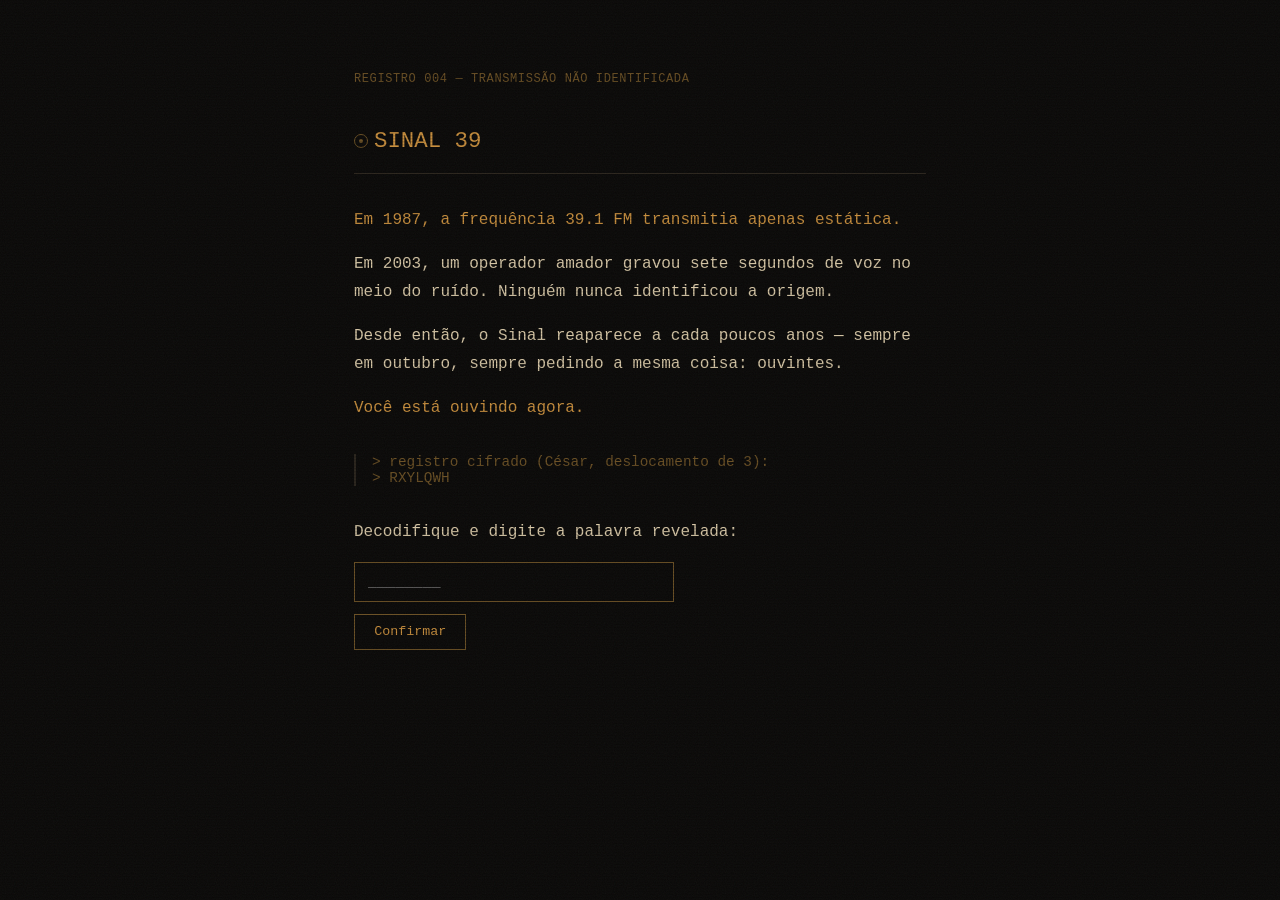
<file: index.html>
<!DOCTYPE html>
<html lang="pt-br">
<head>
  <meta charset="UTF-8">
  <title>SINAL 39</title>
  <meta name="viewport" content="width=device-width, initial-scale=1.0">
  <meta name="build-freq" content="3037">
  <link rel="stylesheet" href="style.css">
  <!--
    eco de uma thread antiga, arquivada por precaução: /eco.html
  -->
</head>
<body>
  <main>
    <div class="timestamp">REGISTRO 004 — TRANSMISSÃO NÃO IDENTIFICADA</div>

    <h1><span class="glyph"></span>SINAL 39</h1>

    <p class="system">Em 1987, a frequência 39.1 FM transmitia apenas estática.</p>
    <p>Em 2003, um operador amador gravou sete segundos de voz no meio do ruído. Ninguém nunca identificou a origem.</p>
    <p>Desde então, o Sinal reaparece a cada poucos anos — sempre em outubro, sempre pedindo a mesma coisa: ouvintes.</p>
    <p class="system">Você está ouvindo agora.</p>

    <div class="log">
      &gt; registro cifrado (César, deslocamento de 3):<br>
      &gt; RXYLQWH
    </div>

    <p>Decodifique e digite a palavra revelada:</p>
    <input type="text" id="palavra1" placeholder="________" maxlength="12">
    <br>
    <button onclick="verificarFase1()">Confirmar</button>
    <div class="error-msg" id="erroFase1"></div>

    <div id="linkFase2" class="hidden-note">
      <p class="system">Correto. A transmissão continua em outra frequência.</p>
      <p><a href="ouvinte.html" style="color: var(--phosphor);">→ ouvinte.html</a></p>
    </div>
  </main>

  <script>
    const PALAVRA1_CORRETA = "OUVINTE";

    function verificarFase1() {
      const valor = document.getElementById("palavra1").value.trim().toUpperCase();
      const erro = document.getElementById("erroFase1");
      const link = document.getElementById("linkFase2");

      if (valor === PALAVRA1_CORRETA) {
        erro.textContent = "";
        link.style.display = "block";
      } else {
        erro.textContent = "não é essa palavra.";
        link.style.display = "none";
      }
    }
  </script>
</body>
</html>
</file>
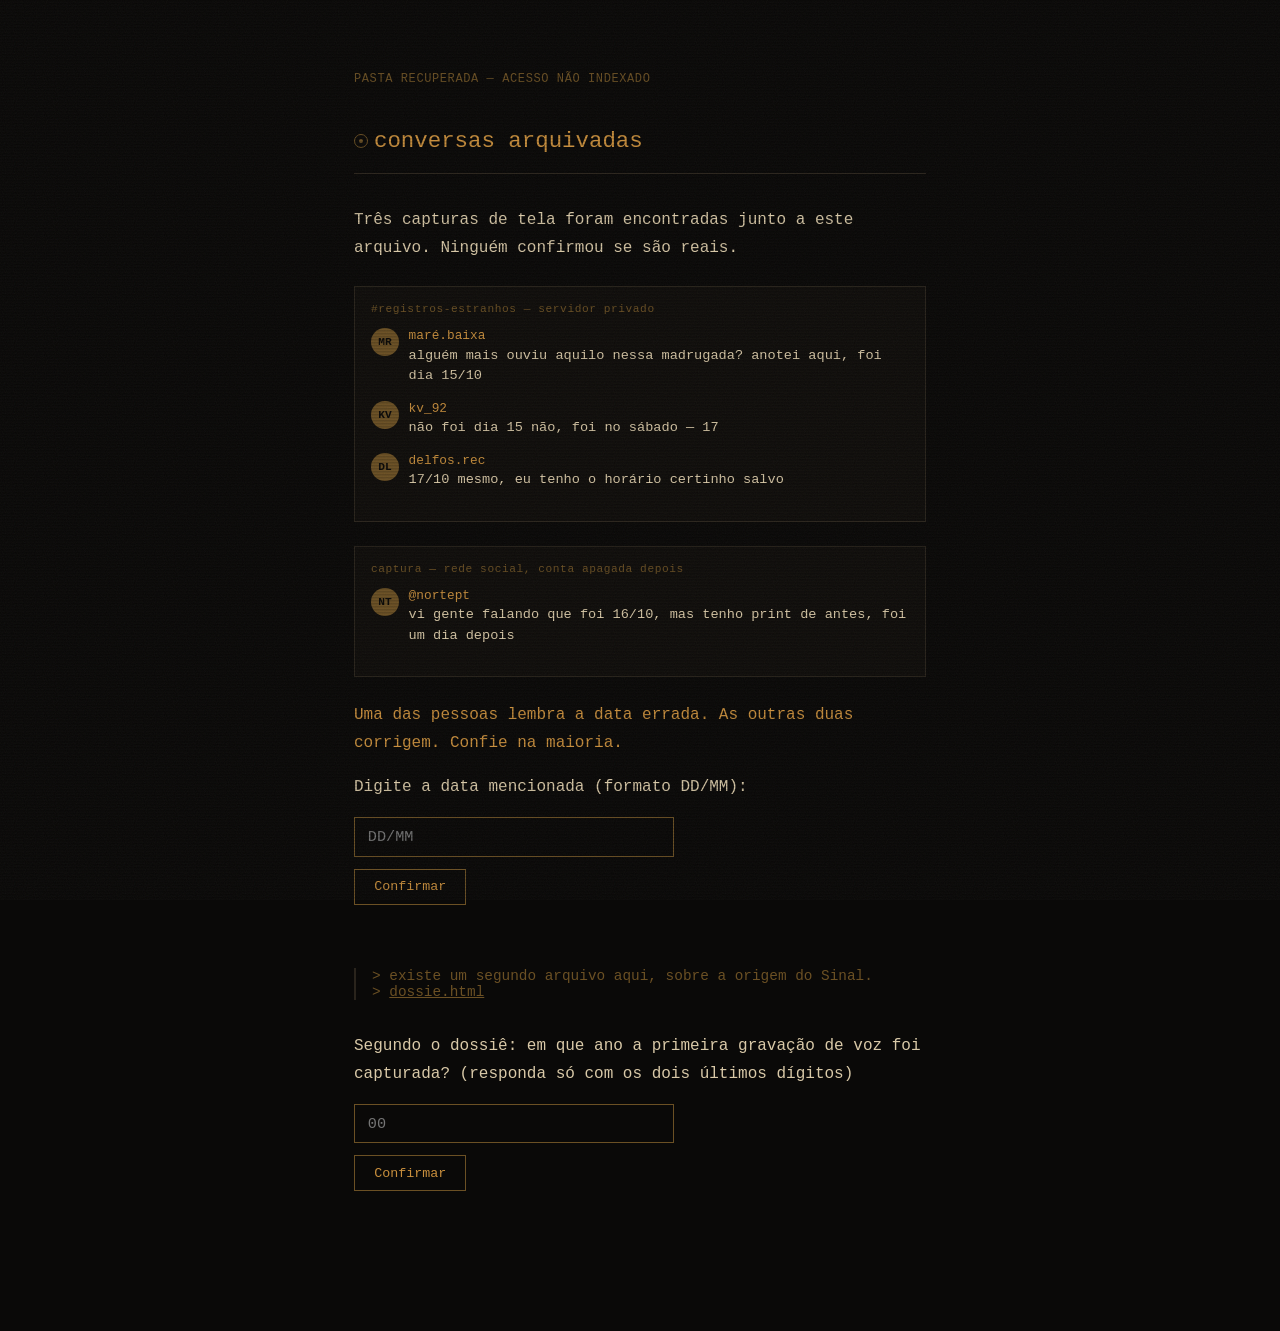
<file: arquivo-antigo/index.html>
<!DOCTYPE html>
<html lang="pt-br">
<head>
  <meta charset="UTF-8">
  <title>SINAL 39 — ARQUIVO ANTIGO</title>
  <meta name="viewport" content="width=device-width, initial-scale=1.0">
  <link rel="stylesheet" href="../style.css">
</head>
<body>
  <main>
    <div class="timestamp">PASTA RECUPERADA — ACESSO NÃO INDEXADO</div>

    <h1><span class="glyph"></span>conversas arquivadas</h1>

    <p>Três capturas de tela foram encontradas junto a este arquivo. Ninguém confirmou se são reais.</p>

    <div class="chat">
      <div class="chat-label">#registros-estranhos — servidor privado</div>
      <div class="msg">
        <div class="avatar">MR</div>
        <div class="msg-body">
          <div class="msg-name">maré.baixa</div>
          <div class="msg-text">alguém mais ouviu aquilo nessa madrugada? anotei aqui, foi dia 15/10</div>
        </div>
      </div>
      <div class="msg">
        <div class="avatar">KV</div>
        <div class="msg-body">
          <div class="msg-name">kv_92</div>
          <div class="msg-text">não foi dia 15 não, foi no sábado — 17</div>
        </div>
      </div>
      <div class="msg">
        <div class="avatar">DL</div>
        <div class="msg-body">
          <div class="msg-name">delfos.rec</div>
          <div class="msg-text">17/10 mesmo, eu tenho o horário certinho salvo</div>
        </div>
      </div>
    </div>

    <div class="chat">
      <div class="chat-label">captura — rede social, conta apagada depois</div>
      <div class="msg">
        <div class="avatar">NT</div>
        <div class="msg-body">
          <div class="msg-name">@nortept</div>
          <div class="msg-text">vi gente falando que foi 16/10, mas tenho print de antes, foi um dia depois</div>
        </div>
      </div>
    </div>

    <p class="system">Uma das pessoas lembra a data errada. As outras duas corrigem. Confie na maioria.</p>

    <p>Digite a data mencionada (formato DD/MM):</p>
    <input type="text" id="senha" placeholder="DD/MM" maxlength="5">
    <br>
    <button onclick="verificar()">Confirmar</button>
    <div class="error-msg" id="erro"></div>

    <div id="revelado" class="hidden-note">
      <p class="system">A data estava certa. O sinal continua.</p>
      <p><a href="../final.html" style="color: var(--phosphor);">→ ir para o registro final</a></p>
    </div>

    <div class="log">
      &gt; existe um segundo arquivo aqui, sobre a origem do Sinal.<br>
      &gt; <a href="../dossie.html" style="color: var(--phosphor-dim);">dossie.html</a>
    </div>

    <p>Segundo o dossiê: em que ano a primeira gravação de voz foi capturada? (responda só com os dois últimos dígitos)</p>
    <input type="text" id="riddle" placeholder="00" maxlength="2">
    <br>
    <button onclick="verificarRiddle()">Confirmar</button>
    <div class="error-msg" id="erroRiddle"></div>
    <div id="fragmentoC" class="hidden-note">
      <p class="system">Fragmento C registrado: <b>03</b></p>
    </div>
  </main>

  <script>
    // TROQUE "17/10" pela data que você definiu na Fase 4 do seu design.
    const SENHA_CORRETA = "17/10";

    function verificar() {
      const valor = document.getElementById("senha").value.trim();
      const erro = document.getElementById("erro");
      const revelado = document.getElementById("revelado");

      if (valor === SENHA_CORRETA) {
        erro.textContent = "";
        revelado.style.display = "block";
      } else {
        erro.textContent = "data incorreta. ouça de novo.";
        revelado.style.display = "none";
      }
    }

    const RIDDLE_CORRETO = "03";

    function verificarRiddle() {
      const valor = document.getElementById("riddle").value.trim();
      const erro = document.getElementById("erroRiddle");
      const frag = document.getElementById("fragmentoC");

      if (valor === RIDDLE_CORRETO) {
        erro.textContent = "";
        frag.style.display = "block";
      } else {
        erro.textContent = "não é isso. releia o dossiê.";
        frag.style.display = "none";
      }
    }
  </script>
</body>
</html>
</file>
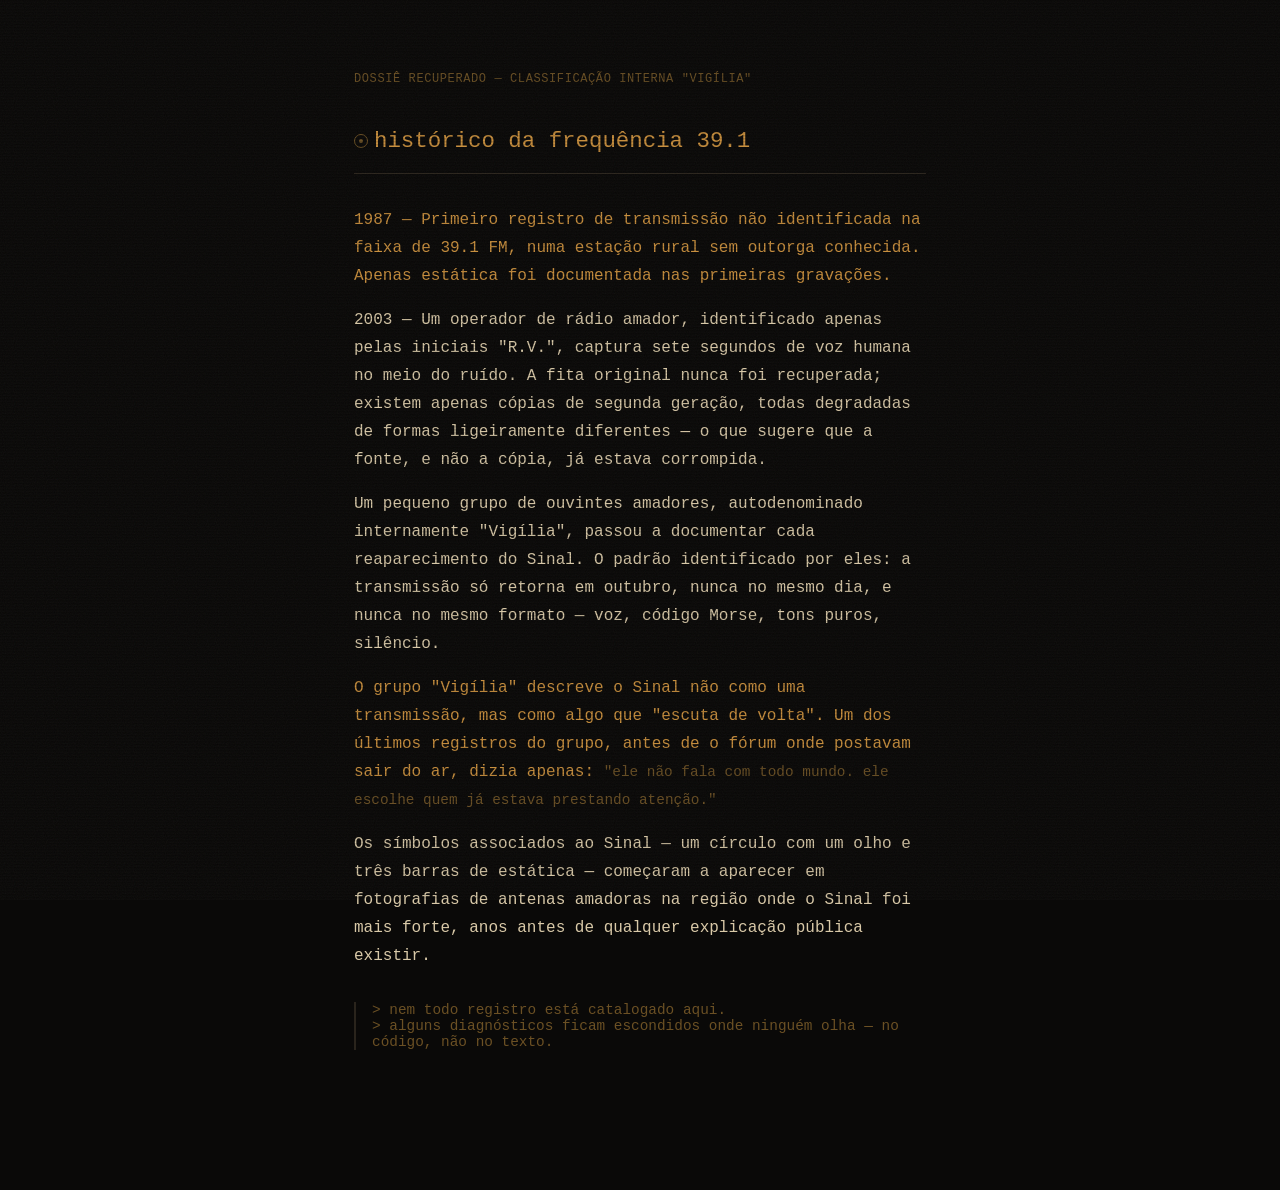
<file: dossie.html>
<!DOCTYPE html>
<html lang="pt-br">
<head>
  <meta charset="UTF-8">
  <title>SINAL 39 — DOSSIÊ</title>
  <meta name="viewport" content="width=device-width, initial-scale=1.0">
  <link rel="stylesheet" href="style.css">
</head>
<body>
  <main>
    <div class="timestamp">DOSSIÊ RECUPERADO — CLASSIFICAÇÃO INTERNA "VIGÍLIA"</div>

    <h1><span class="glyph"></span>histórico da frequência 39.1</h1>

    <p class="system">1987 — Primeiro registro de transmissão não identificada na faixa de 39.1 FM, numa estação rural sem outorga conhecida. Apenas estática foi documentada nas primeiras gravações.</p>

    <p>2003 — Um operador de rádio amador, identificado apenas pelas iniciais "R.V.", captura sete segundos de voz humana no meio do ruído. A fita original nunca foi recuperada; existem apenas cópias de segunda geração, todas degradadas de formas ligeiramente diferentes — o que sugere que a fonte, e não a cópia, já estava corrompida.</p>

    <p>Um pequeno grupo de ouvintes amadores, autodenominado internamente "Vigília", passou a documentar cada reaparecimento do Sinal. O padrão identificado por eles: a transmissão só retorna em outubro, nunca no mesmo dia, e nunca no mesmo formato — voz, código Morse, tons puros, silêncio.</p>

    <p class="system">O grupo "Vigília" descreve o Sinal não como uma transmissão, mas como algo que "escuta de volta". Um dos últimos registros do grupo, antes de o fórum onde postavam sair do ar, dizia apenas: <span class="log" style="margin:0; display:inline; border:none; padding:0;">"ele não fala com todo mundo. ele escolhe quem já estava prestando atenção."</span></p>

    <p>Os símbolos associados ao Sinal — um círculo com um olho e três barras de estática — começaram a aparecer em fotografias de antenas amadoras na região onde o Sinal foi mais forte, anos antes de qualquer explicação pública existir.</p>

    <div class="log">
      &gt; nem todo registro está catalogado aqui.<br>
      &gt; alguns diagnósticos ficam escondidos onde ninguém olha — no código, não no texto.
    </div>
  </main>
</body>
</html>
</file>
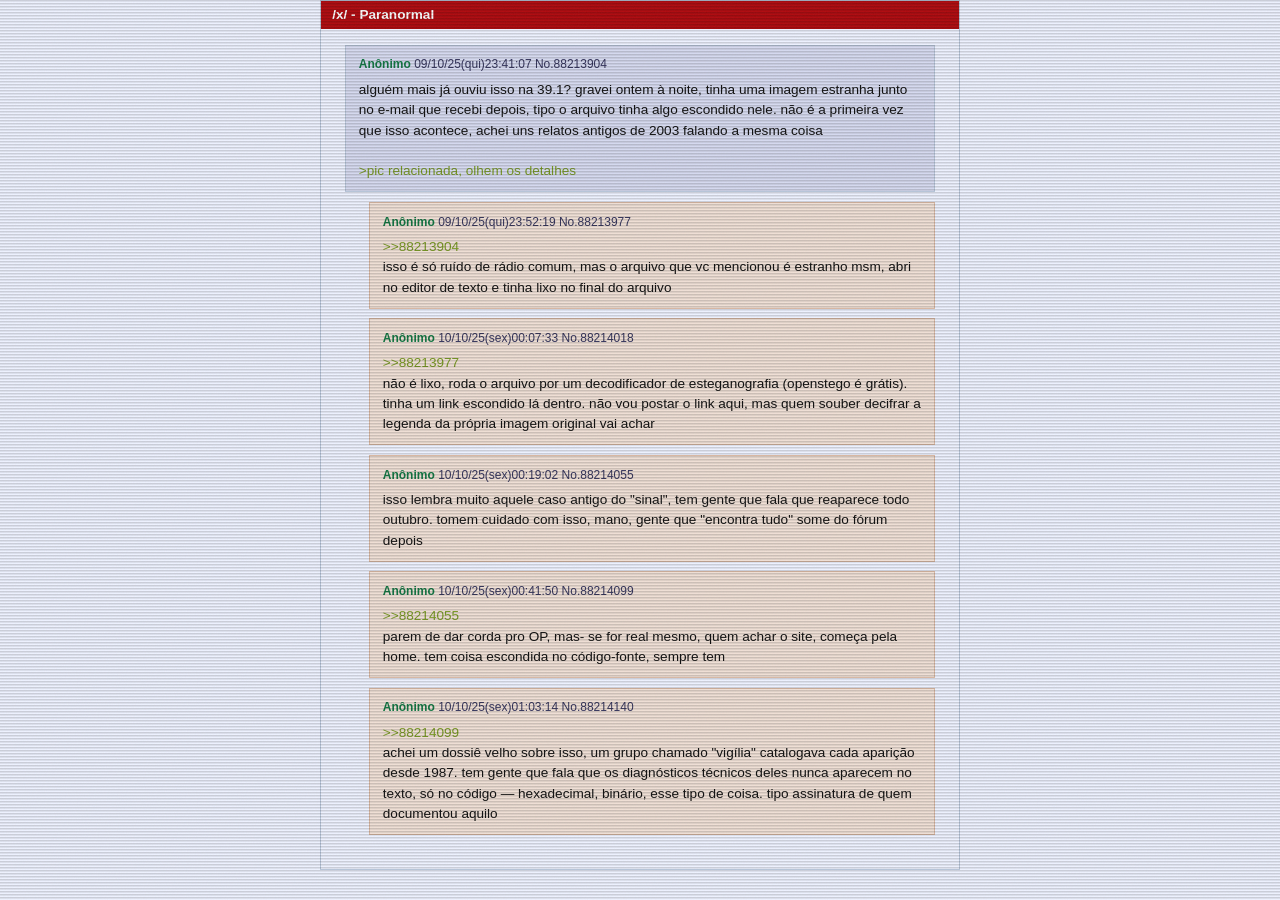
<file: eco.html>
<!DOCTYPE html>
<html lang="pt-br">
<head>
  <meta charset="UTF-8">
  <title>/x/ - Paranormal</title>
  <meta name="viewport" content="width=device-width, initial-scale=1.0">
  <link rel="stylesheet" href="style.css">
</head>
<body style="background:#eef2ff;">
  <main class="board" style="max-width:640px;">
    <div class="board-bar">/x/ - Paranormal</div>

    <div class="op-post">
      <div class="post-meta"><b>Anônimo</b> 09/10/25(qui)23:41:07 No.88213904</div>
      alguém mais já ouviu isso na 39.1? gravei ontem à noite, tinha uma imagem estranha junto no e-mail que recebi depois, tipo o arquivo tinha algo escondido nele. não é a primeira vez que isso acontece, achei uns relatos antigos de 2003 falando a mesma coisa<br><br>
      <span class="greentext">&gt;pic relacionada, olhem os detalhes</span>
    </div>

    <div class="reply">
      <div class="post-meta"><b>Anônimo</b> 09/10/25(qui)23:52:19 No.88213977</div>
      <span class="greentext">&gt;&gt;88213904</span><br>
      isso é só ruído de rádio comum, mas o arquivo que vc mencionou é estranho msm, abri no editor de texto e tinha lixo no final do arquivo
    </div>

    <div class="reply">
      <div class="post-meta"><b>Anônimo</b> 10/10/25(sex)00:07:33 No.88214018</div>
      <span class="greentext">&gt;&gt;88213977</span><br>
      não é lixo, roda o arquivo por um decodificador de esteganografia (openstego é grátis). tinha um link escondido lá dentro. não vou postar o link aqui, mas quem souber decifrar a legenda da própria imagem original vai achar
    </div>

    <div class="reply">
      <div class="post-meta"><b>Anônimo</b> 10/10/25(sex)00:19:02 No.88214055</div>
      isso lembra muito aquele caso antigo do "sinal", tem gente que fala que reaparece todo outubro. tomem cuidado com isso, mano, gente que "encontra tudo" some do fórum depois
    </div>

    <div class="reply">
      <div class="post-meta"><b>Anônimo</b> 10/10/25(sex)00:41:50 No.88214099</div>
      <span class="greentext">&gt;&gt;88214055</span><br>
      parem de dar corda pro OP, mas- se for real mesmo, quem achar o site, começa pela home. tem coisa escondida no código-fonte, sempre tem
    </div>
    <div class="reply">
      <div class="post-meta"><b>Anônimo</b> 10/10/25(sex)01:03:14 No.88214140</div>
      <span class="greentext">&gt;&gt;88214099</span><br>
      achei um dossiê velho sobre isso, um grupo chamado "vigília" catalogava cada aparição desde 1987. tem gente que fala que os diagnósticos técnicos deles nunca aparecem no texto, só no código — hexadecimal, binário, esse tipo de coisa. tipo assinatura de quem documentou aquilo
    </div>

  </main>
</body>
</html>
</file>
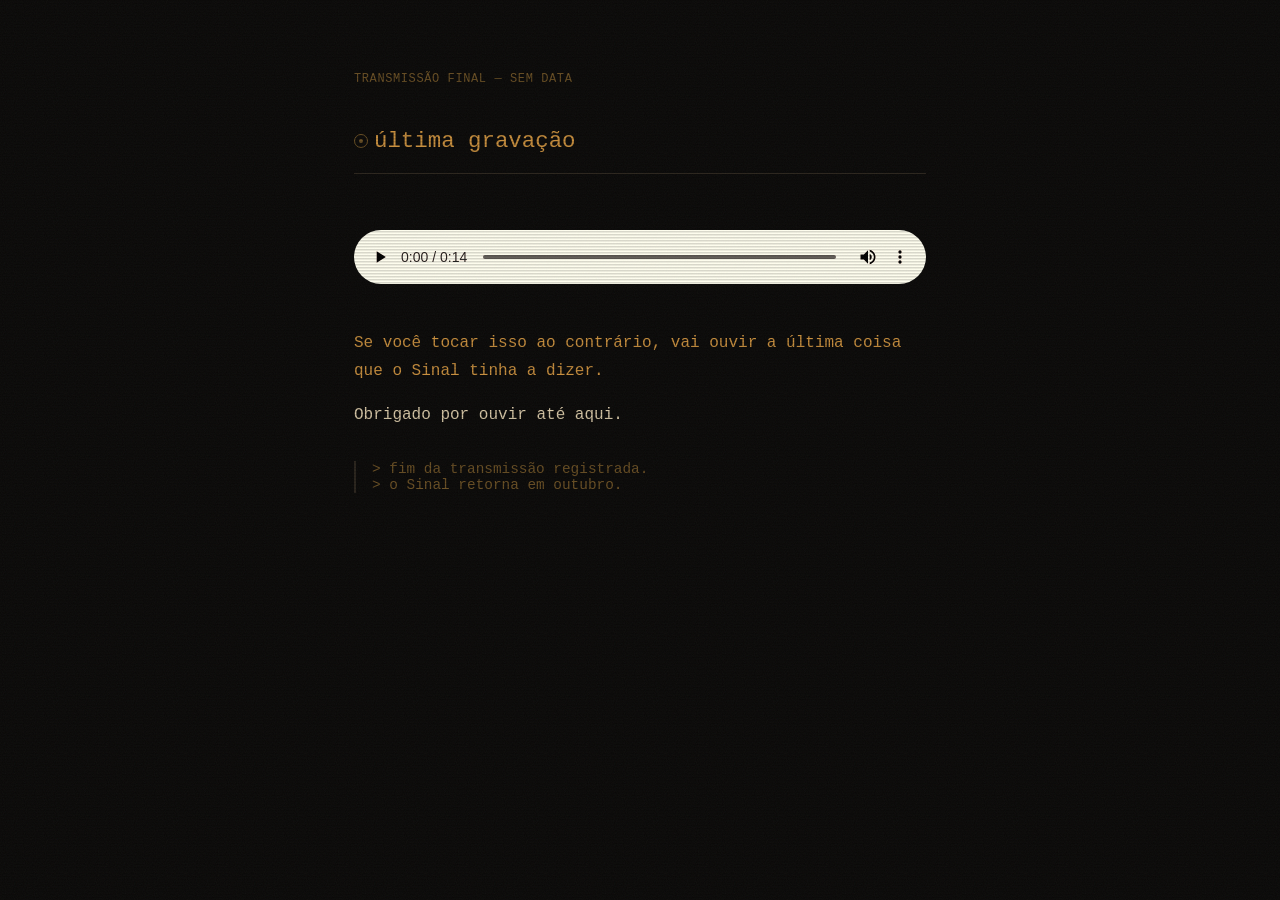
<file: final.html>
<!DOCTYPE html>
<html lang="pt-br">
<head>
  <meta charset="UTF-8">
  <title>SINAL 39 — TRANSMISSÃO FINAL</title>
  <meta name="viewport" content="width=device-width, initial-scale=1.0">
  <link rel="stylesheet" href="style.css">
</head>
<body>
  <main>
    <div class="timestamp">TRANSMISSÃO FINAL — SEM DATA</div>

    <h1><span class="glyph"></span>última gravação</h1>

    <!-- TROQUE por um vídeo/áudio curto estilo found-footage: ruído de VHS,
         cortes bruscos, 1 frame subliminar do símbolo do Ouvinte, e no final
         uma frase gravada AO CONTRÁRIO (backmasking) que revela o encerramento. -->
    <audio controls>
      <source src="assets/registro-final.mp3" type="audio/mpeg">
      Seu navegador não suporta áudio.
    </audio>

    <p class="system">Se você tocar isso ao contrário, vai ouvir a última coisa que o Sinal tinha a dizer.</p>

    <p>Obrigado por ouvir até aqui.</p>

    <div class="log">
      &gt; fim da transmissão registrada.<br>
      &gt; o Sinal retorna em outubro.
    </div>
  </main>
</body>
</html>
</file>
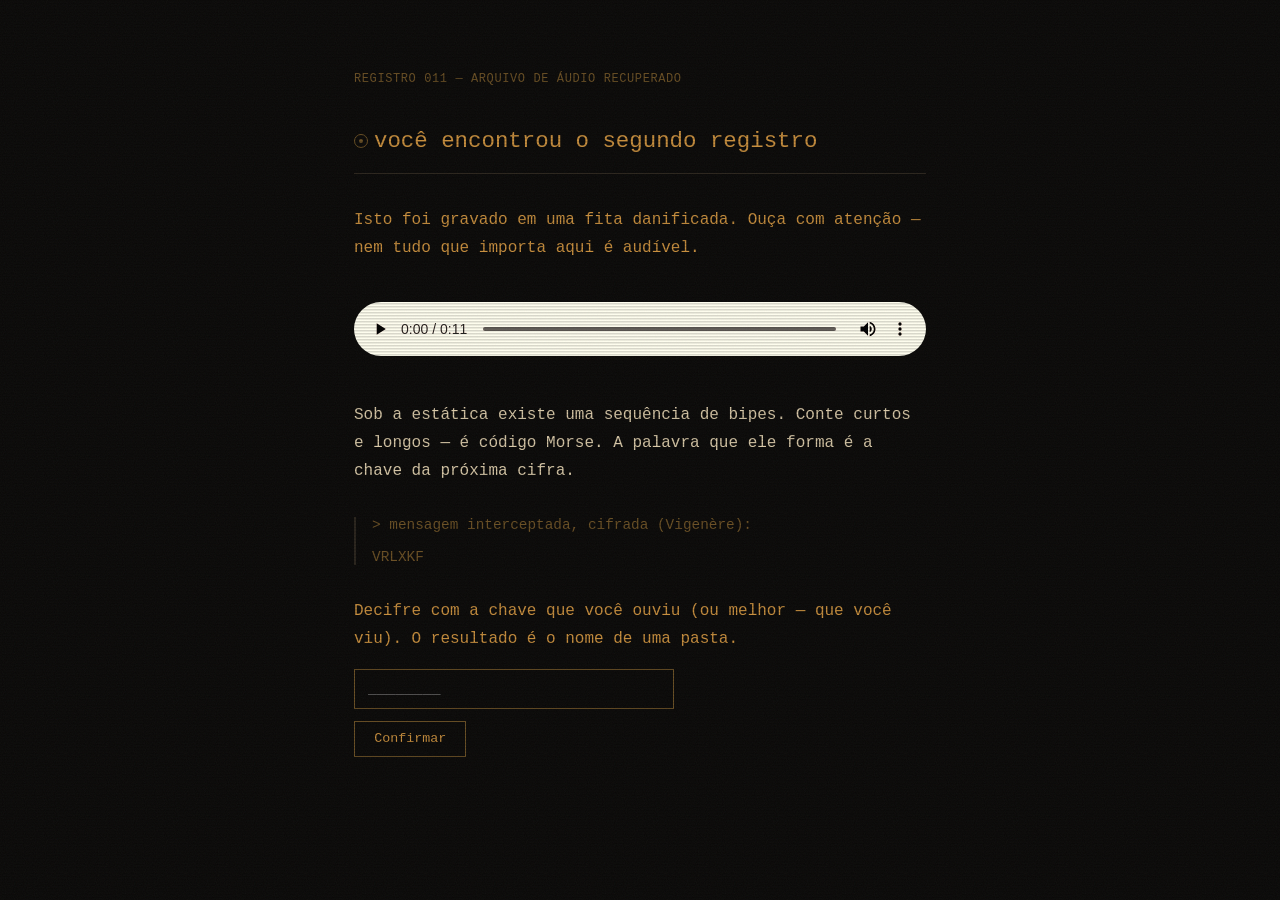
<file: ouvinte.html>
<!DOCTYPE html>
<html lang="pt-br">
<head>
  <meta charset="UTF-8">
  <title>SINAL 39 — REGISTRO 011</title>
  <meta name="viewport" content="width=device-width, initial-scale=1.0">
  <link rel="stylesheet" href="style.css">
</head>
<body>
  <main>
    <div class="timestamp">REGISTRO 011 — ARQUIVO DE ÁUDIO RECUPERADO</div>

    <h1><span class="glyph"></span>você encontrou o segundo registro</h1>

    <p class="system">Isto foi gravado em uma fita danificada. Ouça com atenção — nem tudo que importa aqui é audível.</p>

    <!-- diag: 00110001 00110100 -->
    <audio controls>
      <source src="assets/registro-011.mp3" type="audio/mpeg">
      Seu navegador não suporta áudio.
    </audio>

    <p>Sob a estática existe uma sequência de bipes. Conte curtos e longos — é código Morse. A palavra que ele forma é a chave da próxima cifra.</p>

    <div class="log">
      &gt; mensagem interceptada, cifrada (Vigenère):<br><br>
      VRLXKF
    </div>

    <p class="system">Decifre com a chave que você ouviu (ou melhor — que você viu). O resultado é o nome de uma pasta.</p>

    <input type="text" id="palavra2" placeholder="________" maxlength="12">
    <br>
    <button onclick="verificarFase2()">Confirmar</button>
    <div class="error-msg" id="erroFase2"></div>

    <div id="linkFase3" class="hidden-note">
      <p class="system">Correto. Uma pasta antiga foi localizada.</p>
      <p><a href="arquivo-antigo/" style="color: var(--phosphor);">→ arquivo-antigo/</a></p>
    </div>
  </main>

  <script>
    const PALAVRA2_CORRETA = "ANTIGO";

    function verificarFase2() {
      const valor = document.getElementById("palavra2").value.trim().toUpperCase();
      const erro = document.getElementById("erroFase2");
      const link = document.getElementById("linkFase3");

      if (valor === PALAVRA2_CORRETA) {
        erro.textContent = "";
        link.style.display = "block";
      } else {
        erro.textContent = "não é essa palavra.";
        link.style.display = "none";
      }
    }
  </script>
</body>
</html>
</file>
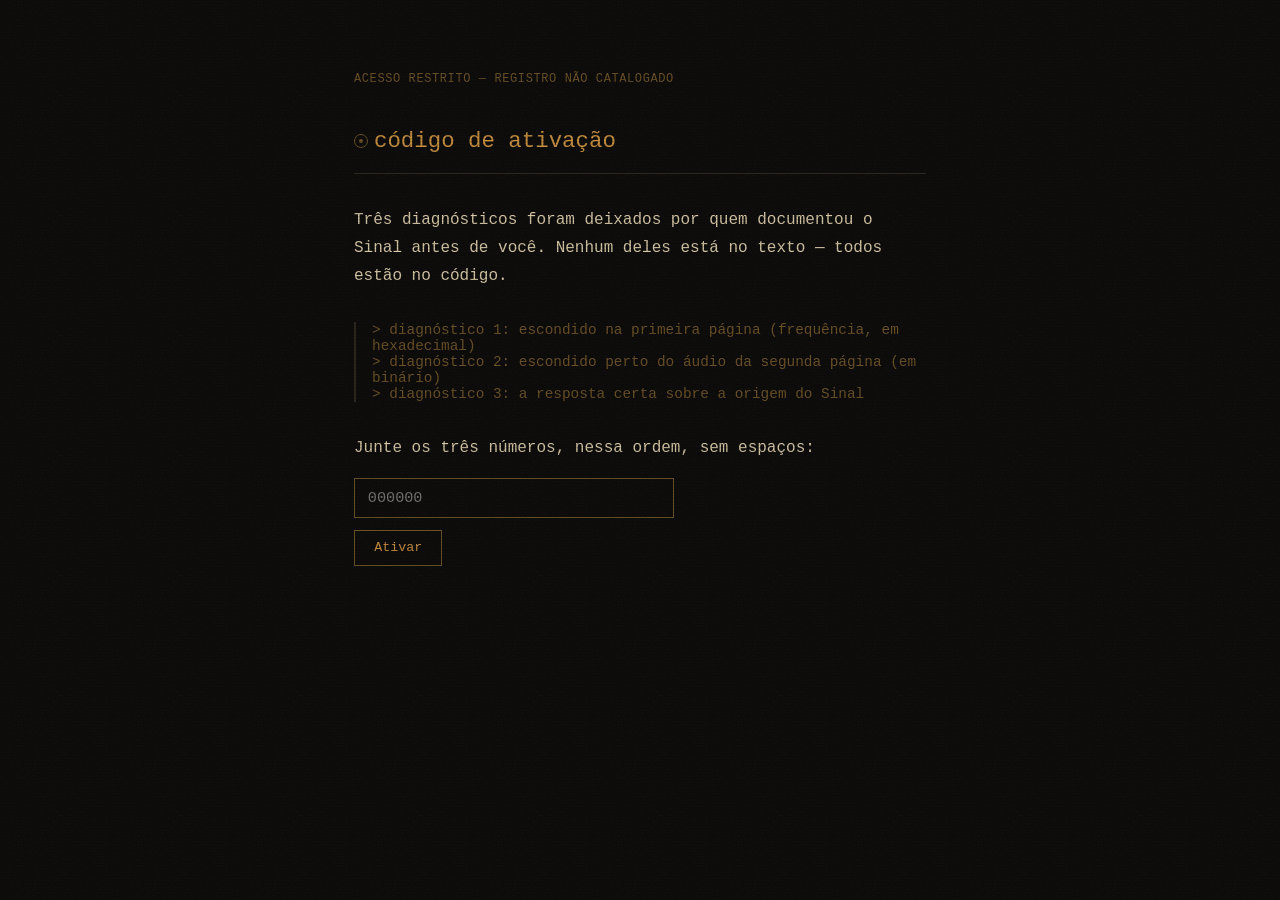
<file: transmissao-emergencia.html>
<!DOCTYPE html>
<html lang="pt-br">
<head>
  <meta charset="UTF-8">
  <title>SINAL 39 — CÓDIGO DE ATIVAÇÃO</title>
  <meta name="viewport" content="width=device-width, initial-scale=1.0">
  <link rel="stylesheet" href="style.css">
</head>
<body>
  <main>
    <div class="timestamp">ACESSO RESTRITO — REGISTRO NÃO CATALOGADO</div>

    <h1><span class="glyph"></span>código de ativação</h1>

    <p>Três diagnósticos foram deixados por quem documentou o Sinal antes de você. Nenhum deles está no texto — todos estão no código.</p>

    <div class="log">
      &gt; diagnóstico 1: escondido na primeira página (frequência, em hexadecimal)<br>
      &gt; diagnóstico 2: escondido perto do áudio da segunda página (em binário)<br>
      &gt; diagnóstico 3: a resposta certa sobre a origem do Sinal
    </div>

    <p>Junte os três números, nessa ordem, sem espaços:</p>
    <input type="text" id="codigo" placeholder="000000" maxlength="6">
    <br>
    <button onclick="verificarCodigo()">Ativar</button>
    <div class="error-msg" id="erroCodigo"></div>

    <div id="video-area" class="hidden-note">
      <p class="system">Transmissão recuperada.</p>
      <video controls style="width:100%; margin-top:1rem; filter:sepia(0.2);">
        <source src="assets/transmissao-emergencia.mp4" type="video/mp4">
        Seu navegador não suporta vídeo.
      </video>
      <p style="margin-top:1.5rem;">Há algo escondido em um único quadro deste vídeo — visível apenas pausando quadro a quadro. Quem encontrar, encontra mais do que devia.</p>

      <p style="margin-top:2rem;" class="system">Existe um segundo registro, recuperado de um gravador separado. Ninguém sabe explicar a voz nele.</p>
      <video controls style="width:100%; margin-top:1rem; filter:sepia(0.2);">
        <source src="assets/registro-boneco.mp4" type="video/mp4">
        Seu navegador não suporta vídeo.
      </video>
    </div>
  </main>

  <script>
    const CODIGO_CORRETO = "071403"; // 07 (hex da freq) + 14 (binário) + 03 (dossiê)

    function verificarCodigo() {
      const valor = document.getElementById("codigo").value.trim();
      const erro = document.getElementById("erroCodigo");
      const video = document.getElementById("video-area");

      if (valor === CODIGO_CORRETO) {
        erro.textContent = "";
        video.style.display = "block";
      } else {
        erro.textContent = "código incorreto. os diagnósticos estão no código-fonte, não no texto.";
        video.style.display = "none";
      }
    }
  </script>
</body>
</html>
</file>
<file: style.css>
:root {
  --bg: #0a0908;
  --phosphor: #c98f3d;
  --phosphor-dim: #6b5024;
  --danger: #6b1a14;
  --line: #2a241c;
  --font-mono: "IBM Plex Mono", "Courier New", monospace;
}

* { box-sizing: border-box; }

html, body {
  margin: 0;
  padding: 0;
  background: var(--bg);
  color: var(--phosphor);
  font-family: var(--font-mono);
  min-height: 100vh;
}

body {
  position: relative;
  overflow-x: hidden;
}

/* ruído estático sutil sobre toda a página */
body::before {
  content: "";
  position: fixed;
  inset: 0;
  pointer-events: none;
  z-index: 9999;
  opacity: 0.05;
  background-image: url("data:image/svg+xml,%3Csvg xmlns='http://www.w3.org/2000/svg' width='120' height='120'%3E%3Cfilter id='n'%3E%3CfeTurbulence type='fractalNoise' baseFrequency='0.9' numOctaves='2' stitchTiles='stitch'/%3E%3C/filter%3E%3Crect width='100%25' height='100%25' filter='url(%23n)'/%3E%3C/svg%3E");
  animation: grain 0.6s steps(2) infinite;
}

/* linhas de varredura CRT */
body::after {
  content: "";
  position: fixed;
  inset: 0;
  pointer-events: none;
  z-index: 9998;
  background: repeating-linear-gradient(
    to bottom,
    rgba(0,0,0,0.15) 0px,
    rgba(0,0,0,0.15) 1px,
    transparent 2px,
    transparent 3px
  );
}

@keyframes grain {
  0%   { transform: translate(0,0); }
  50%  { transform: translate(-2%,1%); }
  100% { transform: translate(1%,-1%); }
}

@keyframes flicker {
  0%, 100% { opacity: 1; }
  92% { opacity: 1; }
  93% { opacity: 0.4; }
  94% { opacity: 1; }
  96% { opacity: 0.7; }
  97% { opacity: 1; }
}

main {
  max-width: 620px;
  margin: 0 auto;
  padding: 8vh 24px 12vh;
  animation: flicker 6s infinite;
}

.timestamp {
  font-size: 0.75rem;
  color: var(--phosphor-dim);
  letter-spacing: 0.05em;
  margin-bottom: 2.5rem;
}

h1 {
  font-size: 1.4rem;
  font-weight: 500;
  line-height: 1.4;
  border-bottom: 1px solid var(--line);
  padding-bottom: 1rem;
  margin-bottom: 2rem;
}

p {
  line-height: 1.75;
  max-width: 62ch;
  color: #d9c9a8;
}

p.system {
  color: var(--phosphor);
}

.log {
  border-left: 2px solid var(--line);
  padding-left: 1rem;
  margin: 2rem 0;
  color: var(--phosphor-dim);
  font-size: 0.9rem;
}

audio {
  width: 100%;
  margin: 1.5rem 0;
  filter: sepia(0.3) hue-rotate(-10deg);
}

input[type="text"] {
  background: var(--bg);
  border: 1px solid var(--phosphor-dim);
  color: var(--phosphor);
  font-family: var(--font-mono);
  padding: 0.6rem 0.8rem;
  width: 100%;
  max-width: 320px;
  font-size: 0.95rem;
}

input[type="text"]:focus {
  outline: none;
  border-color: var(--phosphor);
}

button {
  background: transparent;
  border: 1px solid var(--phosphor-dim);
  color: var(--phosphor);
  font-family: var(--font-mono);
  padding: 0.6rem 1.2rem;
  margin-top: 0.75rem;
  cursor: pointer;
  transition: border-color 0.2s ease;
}

button:hover {
  border-color: var(--phosphor);
}

.error-msg {
  color: var(--danger);
  font-size: 0.85rem;
  margin-top: 0.75rem;
  min-height: 1.2rem;
}

.hidden-note {
  display: none;
}

.chat {
  border: 1px solid var(--line);
  background: #100e0b;
  padding: 1rem;
  margin: 1.5rem 0;
}

.chat-label {
  font-size: 0.7rem;
  color: var(--phosphor-dim);
  letter-spacing: 0.05em;
  margin-bottom: 0.8rem;
}

.msg {
  display: flex;
  gap: 0.6rem;
  margin-bottom: 0.9rem;
}

.avatar {
  flex-shrink: 0;
  width: 28px;
  height: 28px;
  border-radius: 50%;
  background: var(--phosphor-dim);
  color: var(--bg);
  font-size: 0.7rem;
  font-weight: 700;
  display: flex;
  align-items: center;
  justify-content: center;
}

.msg-body { flex: 1; }

.msg-name {
  font-size: 0.8rem;
  color: var(--phosphor);
  margin-bottom: 0.15rem;
}

.msg-text {
  font-size: 0.85rem;
  color: #d9c9a8;
  line-height: 1.5;
}

/* --- estilo imageboard (easter egg /x/) --- */
.board {
  background: #eef2ff;
  color: #111;
  font-family: Arial, Helvetica, sans-serif;
  padding: 1.5rem;
  border: 1px solid #b7c5d9;
}

.board-header {
  background: #98d;
  background: #789922; /* fallback, sobrescrito abaixo */
}

.board-bar {
  background: #af0a0f;
  color: #fff;
  font-weight: bold;
  padding: 0.4rem 0.7rem;
  font-size: 0.85rem;
  margin: -1.5rem -1.5rem 1rem -1.5rem;
}

.op-post, .reply {
  background: #d6daf0;
  border: 1px solid #b7c5d9;
  padding: 0.6rem 0.8rem;
  margin-bottom: 0.6rem;
  font-size: 0.85rem;
  line-height: 1.5;
}

.reply {
  background: #f0e0d6;
  border-color: #d9b8a3;
  margin-left: 1.5rem;
}

.post-meta {
  font-size: 0.75rem;
  color: #34345c;
  margin-bottom: 0.4rem;
}

.post-meta b { color: #117743; }

.greentext { color: #789922; }

.board a.quote { color: #34345c; }

.glyph {

  display: inline-block;
  width: 14px;
  height: 14px;
  border: 1px solid var(--phosphor-dim);
  border-radius: 50%;
  position: relative;
  margin-right: 6px;
  vertical-align: middle;
}
.glyph::after {
  content: "";
  position: absolute;
  inset: 4px;
  background: var(--phosphor-dim);
  border-radius: 50%;
}
</file>
